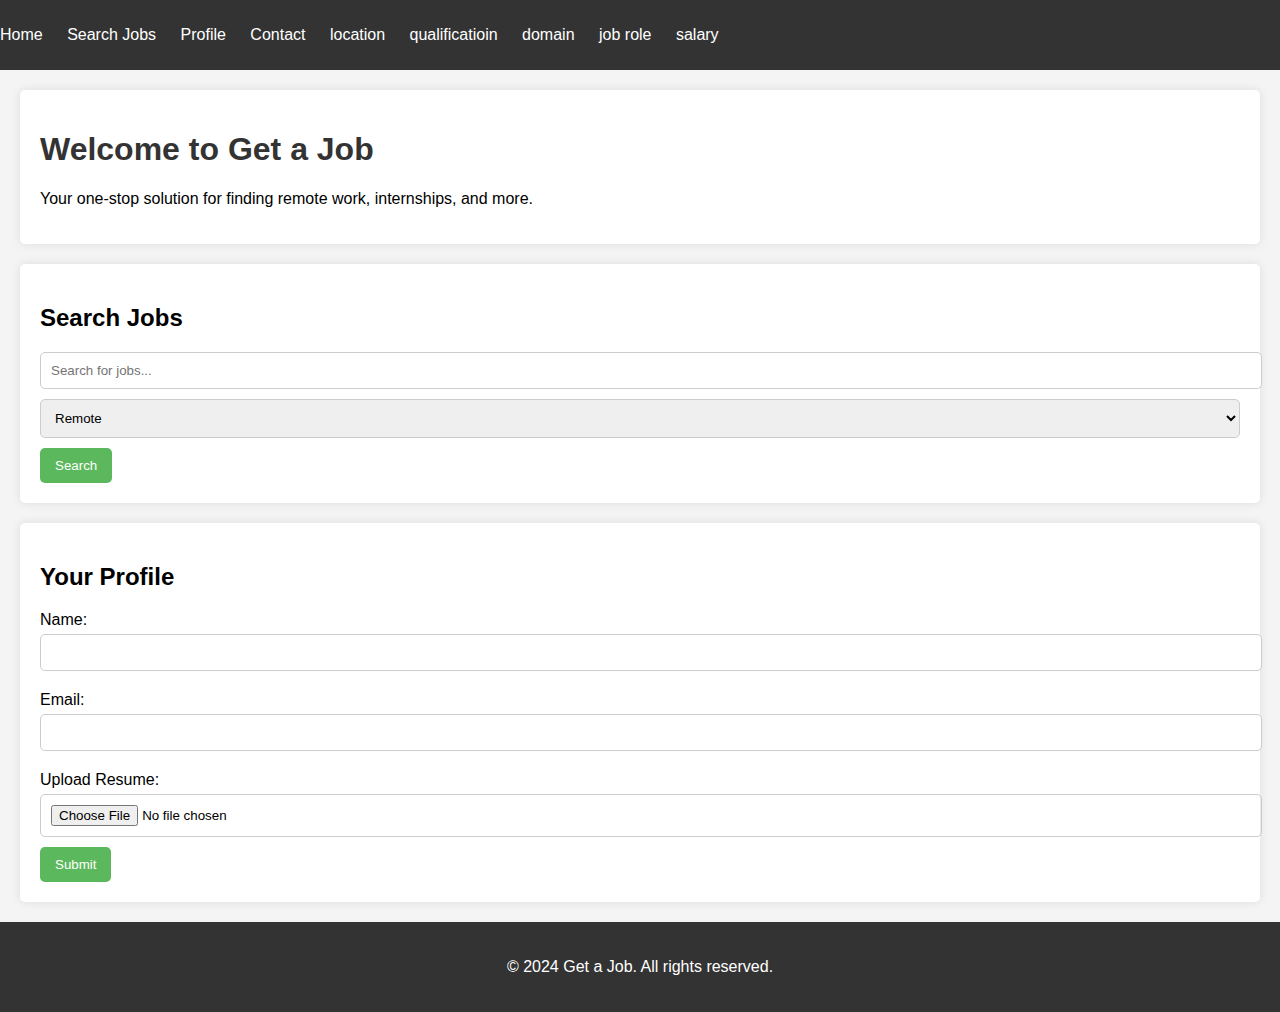
<file: vamshi/index.html>
<!DOCTYPE html>
<html lang="en">
<head>
    <meta charset="UTF-8">
    <meta name="viewport" content="width=device-width, initial-scale=1.0">
    <title>Get a Job</title>
    <link rel="stylesheet" href="index.css">
</head>
<body>
    <!-- Navigation Menu -->
    <nav>
        <ul>
            <li><a href="index.html">Home</a></li>
            <li><a href="search.html">Search Jobs</a></li>
            <li><a href="profile.html">Profile</a></li>
            <li><a href="contact.html">Contact</a></li>
            <li><a href="location.html">location</a></li>
            <li><a href="qualification.html">qualificatioin</a></li>
            <li><a href="domain.html">domain</a></li>
            <li><a href="job_role.html">job role</a></li>
            <li><a href="salary.html">salary</a></li>
            
        </ul>
    </nav>

    <!-- Home Page -->
    <section id="home">
        <h1>Welcome to Get a Job</h1>
        <p>Your one-stop solution for finding remote work, internships, and more.</p>
    </section>

    <!-- Search Page -->
    <section id="search">
        <h2>Search Jobs</h2>
        <form action="search_results.html" method="get">
            <input type="text" name="query" placeholder="Search for jobs...">
            <select name="job_type">
                <option value="remote">Remote</option>
                <option value="internship">Internship</option>
                <option value="full-time">Full-Time</option>
                <option value="part-time">Part-Time</option>
            </select>
            <button type="submit">Search</button>
        </form>
    </section>

    <!-- Profile Page -->
    <section id="profile">
        <h2>Your Profile</h2>
        <form action="upload_resume.html" method="post" enctype="multipart/form-data">
            <label for="name">Name:</label>
            <input type="text" id="name" name="name" required>
            <label for="email">Email:</label>
            <input type="email" id="email" name="email" required>
            <label for="resume">Upload Resume:</label>
            <input type="file" id="resume" name="resume" required>
            <button type="submit">Submit</button>
        </form>
    </section>

    <!-- Footer -->
    <footer>
        <p>&copy; 2024 Get a Job. All rights reserved.</p>
    </footer>
</body>
</html>
</file>
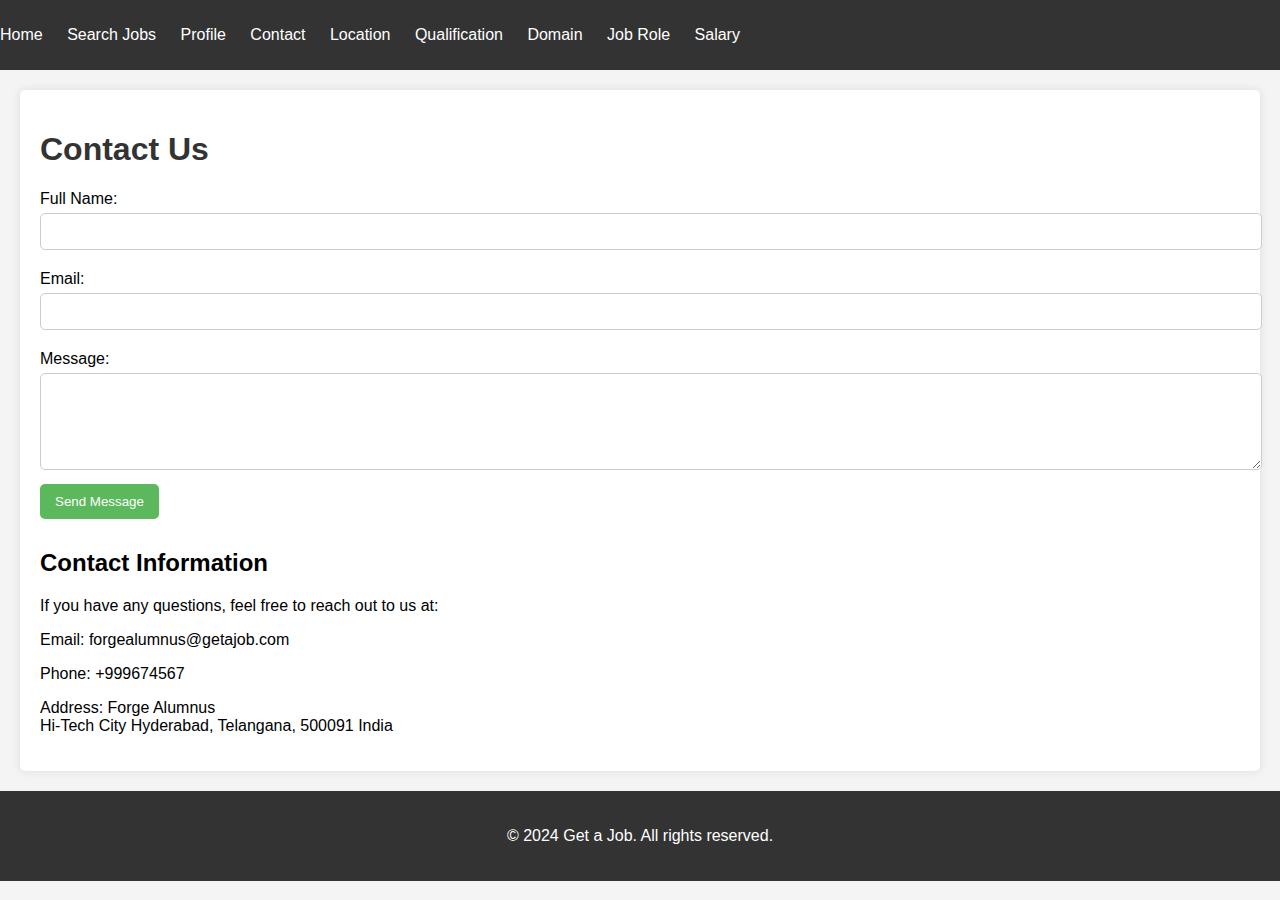
<file: vamshi/contact.html>
<!DOCTYPE html>
<html lang="en">
<head>
    <meta charset="UTF-8">
    <meta name="viewport" content="width=device-width, initial-scale=1.0">
    <title>Contact Us</title>
    <link rel="stylesheet" href="contact.css">
</head>
<body>
    <!-- Navigation Menu -->
    <nav>
        <ul>
            <li><a href="index.html">Home</a></li>
            <li><a href="search.html">Search Jobs</a></li>
            <li><a href="profile.html">Profile</a></li>
            <li><a href="contact.html">Contact</a></li>
            <li><a href="location.html">Location</a></li>
            <li><a href="qualification.html">Qualification</a></li>
            <li><a href="domain.html">Domain</a></li>
            <li><a href="job_role.html">Job Role</a></li>
            <li><a href="salary.html">Salary</a></li>
        </ul>
    </nav>

    <!-- Contact Page -->
    <section id="contact">
        <h1>Contact Us</h1>
        <form action="send_message.html" method="post">
            <label for="name">Full Name:</label>
            <input type="text" id="name" name="name" required>

            <label for="email">Email:</label>
            <input type="email" id="email" name="email" required>

            <label for="message">Message:</label>
            <textarea id="message" name="message" rows="5" required></textarea>

            <button type="submit">Send Message</button>
        </form>
        
        <h2>Contact Information</h2>
        <p>If you have any questions, feel free to reach out to us at:</p>
        <p>Email: forgealumnus@getajob.com</p>
        <p>Phone: +999674567</p>
        <p>Address: Forge Alumnus<br>
            Hi-Tech City
            Hyderabad, Telangana, 500091
            India</p>
    </section>

    <!-- Footer -->
    <footer>
        <p>&copy; 2024 Get a Job. All rights reserved.</p>
    </footer>
</body>
</html>
</file>
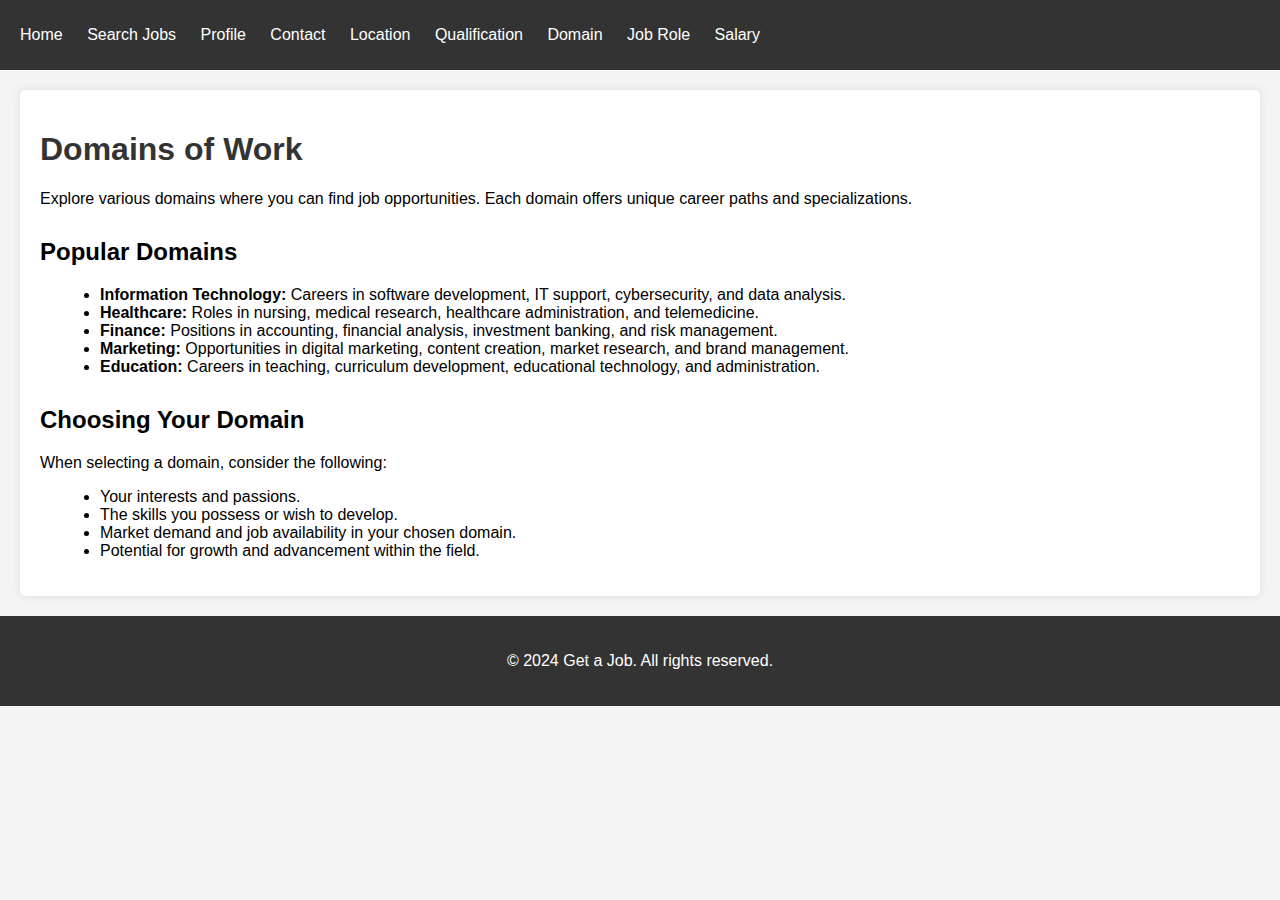
<file: vamshi/domain.html>
<!DOCTYPE html>
<html lang="en">
<head>
    <meta charset="UTF-8">
    <meta name="viewport" content="width=device-width, initial-scale=1.0">
    <title>Domains of Work</title>
    <link rel="stylesheet" href="domain.css">
</head>
<body>
    <!-- Navigation Menu -->
    <nav>
        <ul>
            <li><a href="index.html">Home</a></li>
            <li><a href="search.html">Search Jobs</a></li>
            <li><a href="profile.html">Profile</a></li>
            <li><a href="contact.html">Contact</a></li>
            <li><a href="location.html">Location</a></li>
            <li><a href="qualification.html">Qualification</a></li>
            <li><a href="domain.html">Domain</a></li>
            <li><a href="job_role.html">Job Role</a></li>
            <li><a href="salary.html">Salary</a></li>
        </ul>
    </nav>

    <!-- Domains Page -->
    <section id="domain">
        <h1>Domains of Work</h1>
        <p>Explore various domains where you can find job opportunities. Each domain offers unique career paths and specializations.</p>

        <h2>Popular Domains</h2>
        <ul>
            <li><strong>Information Technology:</strong> Careers in software development, IT support, cybersecurity, and data analysis.</li>
            <li><strong>Healthcare:</strong> Roles in nursing, medical research, healthcare administration, and telemedicine.</li>
            <li><strong>Finance:</strong> Positions in accounting, financial analysis, investment banking, and risk management.</li>
            <li><strong>Marketing:</strong> Opportunities in digital marketing, content creation, market research, and brand management.</li>
            <li><strong>Education:</strong> Careers in teaching, curriculum development, educational technology, and administration.</li>
        </ul>

        <h2>Choosing Your Domain</h2>
        <p>When selecting a domain, consider the following:</p>
        <ul>
            <li>Your interests and passions.</li>
            <li>The skills you possess or wish to develop.</li>
            <li>Market demand and job availability in your chosen domain.</li>
            <li>Potential for growth and advancement within the field.</li>
        </ul>
    </section>

    <!-- Footer -->
    <footer>
        <p>&copy; 2024 Get a Job. All rights reserved.</p>
    </footer>
</body>
</html>
</file>
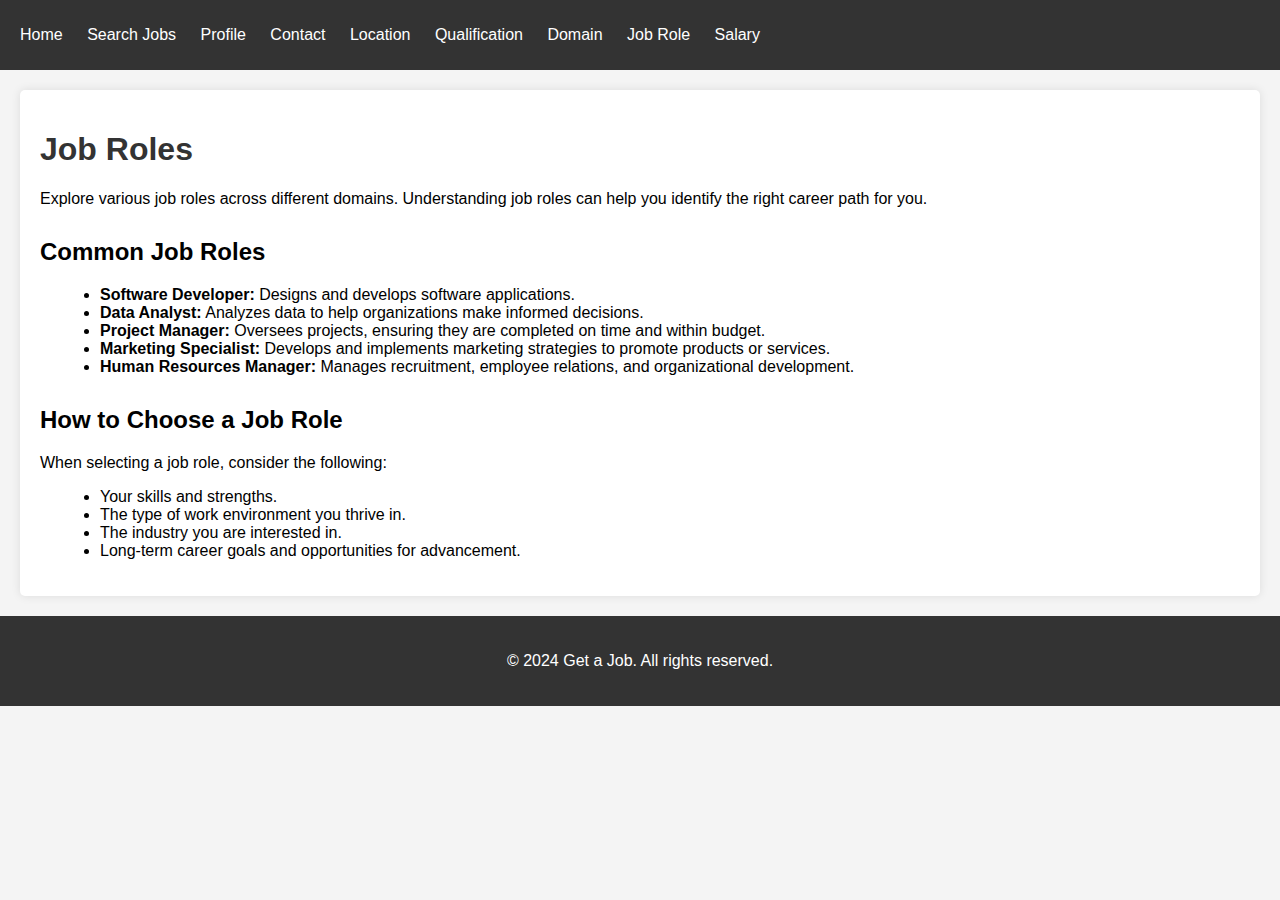
<file: vamshi/job_role.html>
<!DOCTYPE html>
<html lang="en">
<head>
    <meta charset="UTF-8">
    <meta name="viewport" content="width=device-width, initial-scale=1.0">
    <title>Job Roles</title>
    <link rel="stylesheet" href="job_role.css">
</head>
<body>
    <!-- Navigation Menu -->
    <nav>
        <ul>
            <li><a href="index.html">Home</a></li>
            <li><a href="search.html">Search Jobs</a></li>
            <li><a href="profile.html">Profile</a></li>
            <li><a href="contact.html">Contact</a></li>
            <li><a href="location.html">Location</a></li>
            <li><a href="qualification.html">Qualification</a></li>
            <li><a href="domain.html">Domain</a></li>
            <li><a href="job_role.html">Job Role</a></li>
            <li><a href="salary.html">Salary</a></li>
        </ul>
    </nav>

    <!-- Job Roles Page -->
    <section id="job-role">
        <h1>Job Roles</h1>
        <p>Explore various job roles across different domains. Understanding job roles can help you identify the right career path for you.</p>

        <h2>Common Job Roles</h2>
        <ul>
            <li><strong>Software Developer:</strong> Designs and develops software applications.</li>
            <li><strong>Data Analyst:</strong> Analyzes data to help organizations make informed decisions.</li>
            <li><strong>Project Manager:</strong> Oversees projects, ensuring they are completed on time and within budget.</li>
            <li><strong>Marketing Specialist:</strong> Develops and implements marketing strategies to promote products or services.</li>
            <li><strong>Human Resources Manager:</strong> Manages recruitment, employee relations, and organizational development.</li>
        </ul>

        <h2>How to Choose a Job Role</h2>
        <p>When selecting a job role, consider the following:</p>
        <ul>
            <li>Your skills and strengths.</li>
            <li>The type of work environment you thrive in.</li>
            <li>The industry you are interested in.</li>
            <li>Long-term career goals and opportunities for advancement.</li>
        </ul>
    </section>

    <!-- Footer -->
    <footer>
        <p>&copy; 2024 Get a Job. All rights reserved.</p>
    </footer>
</body>
</html>
</file>
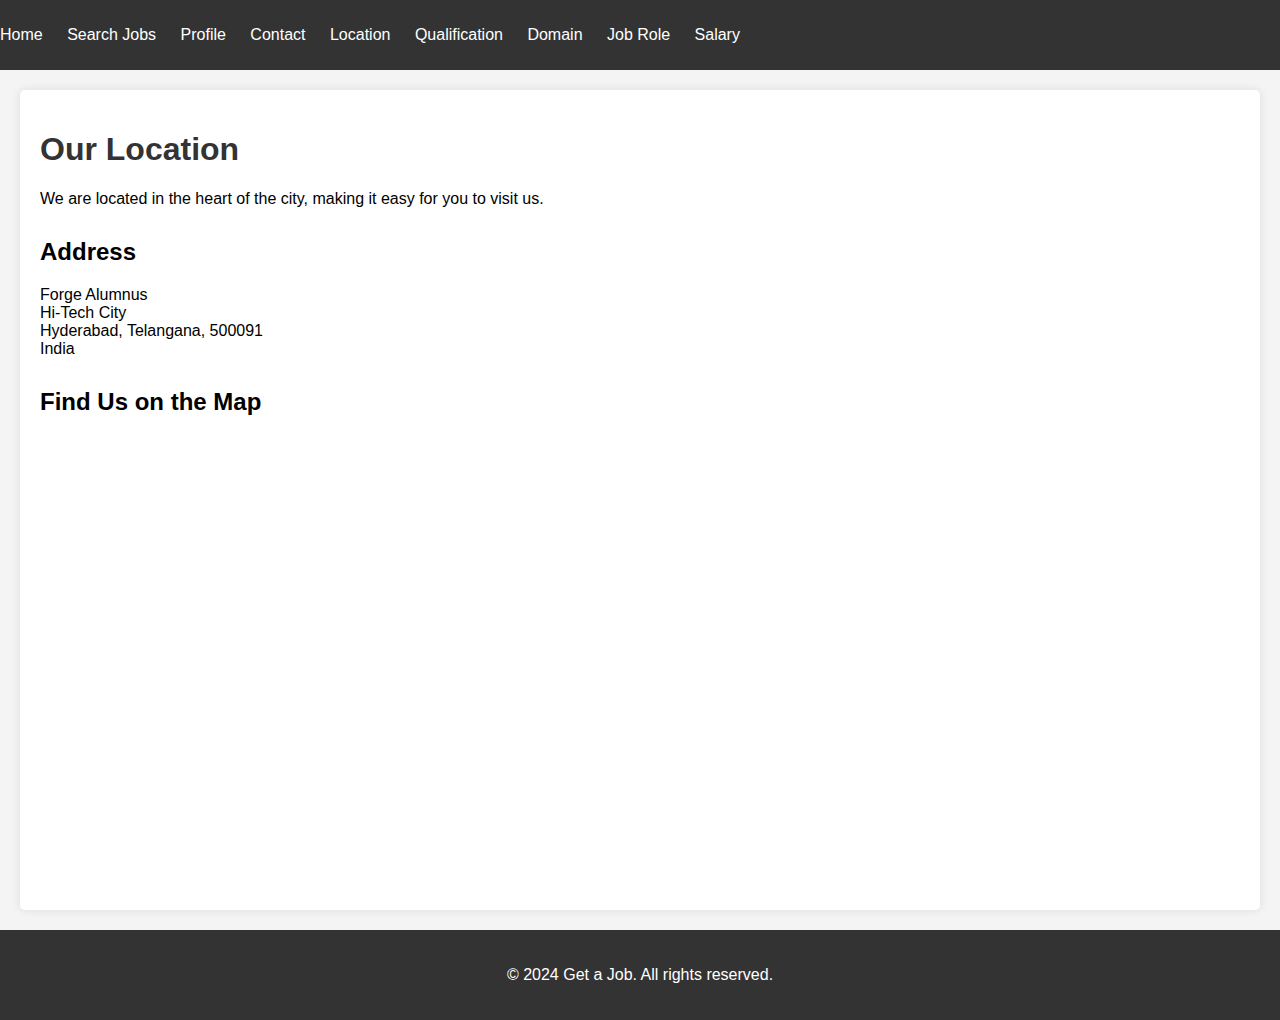
<file: vamshi/location.html>
<!DOCTYPE html>
<html lang="en">
<head>
    <meta charset="UTF-8">
    <meta name="viewport" content="width=device-width, initial-scale=1.0">
    <title>Our Location</title>
    <link rel="stylesheet" href="location.css">
</head>
<body>
    <!-- Navigation Menu -->
    <nav>
        <ul>
            <li><a href="index.html">Home</a></li>
            <li><a href="search.html">Search Jobs</a></li>
            <li><a href="profile.html">Profile</a></li>
            <li><a href="contact.html">Contact</a></li>
            <li><a href="location.html">Location</a></li>
            <li><a href="qualification.html">Qualification</a></li>
            <li><a href="domain.html">Domain</a></li>
            <li><a href="job_role.html">Job Role</a></li>
            <li><a href="salary.html">Salary</a></li>
        </ul>
    </nav>

    <!-- Location Page -->
    <section id="location">
        <h1>Our Location</h1>
        <p>We are located in the heart of the city, making it easy for you to visit us.</p>

        <h2>Address</h2>
        <p>
          Forge Alumnus<br>
            Hi-Tech City<br>
            Hyderabad, Telangana, 500091<br>
            India
        </p>

        <h2>Find Us on the Map</h2>
        <div class="map-container">
            <iframe src="https://www.google.com/maps/embed?pb=!1m18!1m12!1m3!1d3151.835434509939!2d144.95592831568873!3d-37.8172099797519!2m3!1f0!2f0!3f0!3m2!1i1024!2i768!4f13.1!3m3!1m2!1s0x6ad642af0f4b0c55%3A0x5045675218ceed30!2sMelbourne%20Central!5e0!3m2!1sen!2sau!4v1617188888888!5m2!1sen!2sau" 
                width="600" height="450" style="border:0;" allowfullscreen="" loading="lazy"></iframe>
        </div>
    </section>

    <!-- Footer -->
    <footer>
        <p>&copy; 2024 Get a Job. All rights reserved.</p>
    </footer>
</body>
</html>
</file>
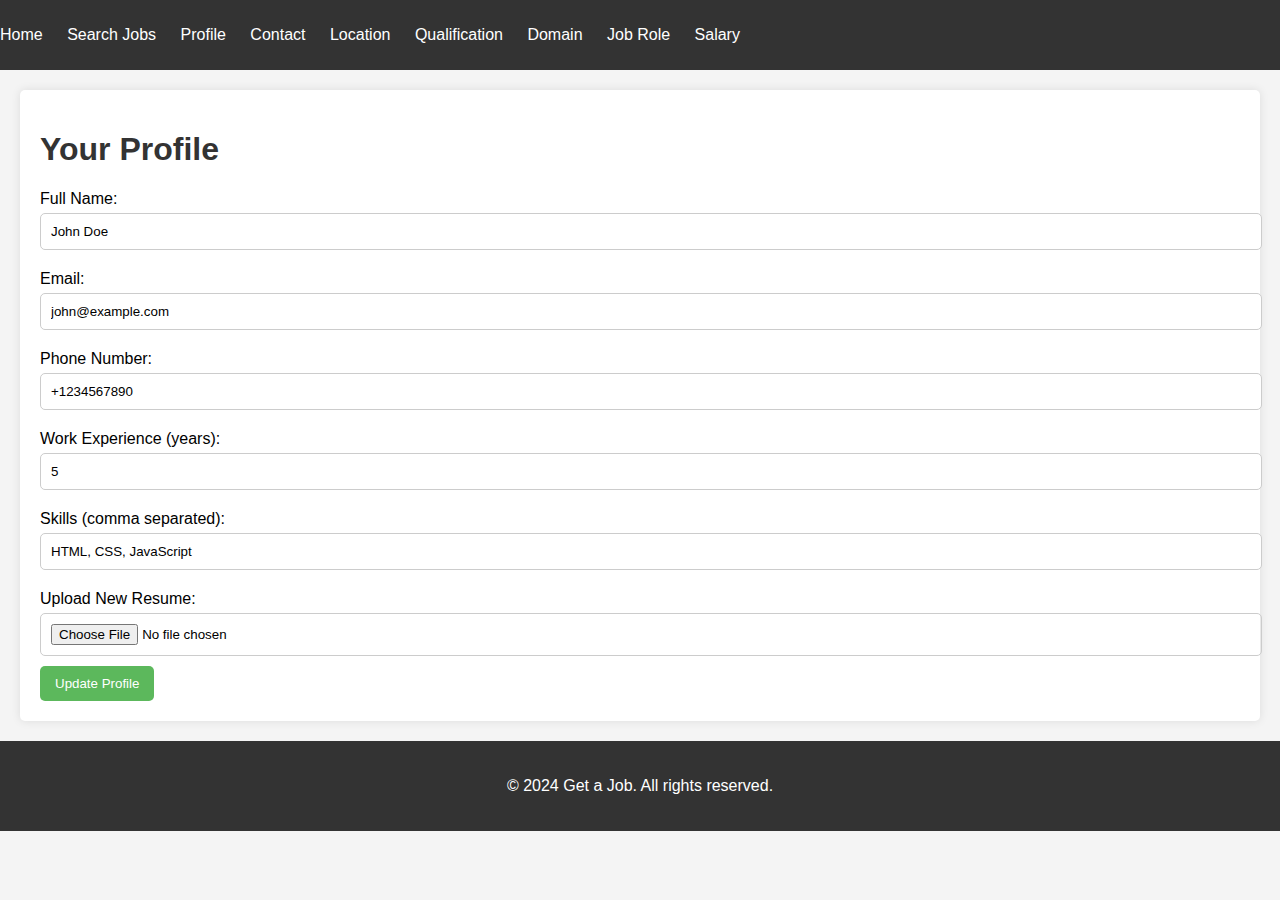
<file: vamshi/profile.html>
<!DOCTYPE html>
<html lang="en">
<head>
    <meta charset="UTF-8">
    <meta name="viewport" content="width=device-width, initial-scale=1.0">
    <title>Your Profile</title>
    <link rel="stylesheet" href="profile.css">
</head>
<body>
    <!-- Navigation Menu -->
    <nav>
        <ul>
            <li><a href="index.html">Home</a></li>
            <li><a href="search.html">Search Jobs</a></li>
            <li><a href="profile.html">Profile</a></li>
            <li><a href="contact.html">Contact</a></li>
            <li><a href="location.html">Location</a></li>
            <li><a href="qualification.html">Qualification</a></li>
            <li><a href="domain.html">Domain</a></li>
            <li><a href="job_role.html">Job Role</a></li>
            <li><a href="salary.html">Salary</a></li>
        </ul>
    </nav>

    <!-- Profile Page -->
    <section id="profile">
        <h1>Your Profile</h1>
        <form action="update_profile.html" method="post" enctype="multipart/form-data">
            <label for="name">Full Name:</label>
            <input type="text" id="name" name="name" value="John Doe" required>

            <label for="email">Email:</label>
            <input type="email" id="email" name="email" value="john@example.com" required>

            <label for="phone">Phone Number:</label>
            <input type="tel" id="phone" name="phone" value="+1234567890" required>

            <label for="experience">Work Experience (years):</label>
            <input type="number" id="experience" name="experience" value="5" min="0" required>

            <label for="skills">Skills (comma separated):</label>
            <input type="text" id="skills" name="skills" value="HTML, CSS, JavaScript" required>

            <label for="resume">Upload New Resume:</label>
            <input type="file" id="resume" name="resume" accept=".pdf,.doc,.docx">

            <button type="submit">Update Profile</button>
        </form>
    </section>

    <!-- Footer -->
    <footer>
        <p>&copy; 2024 Get a Job. All rights reserved.</p>
    </footer>
</body>
</html>
</file>
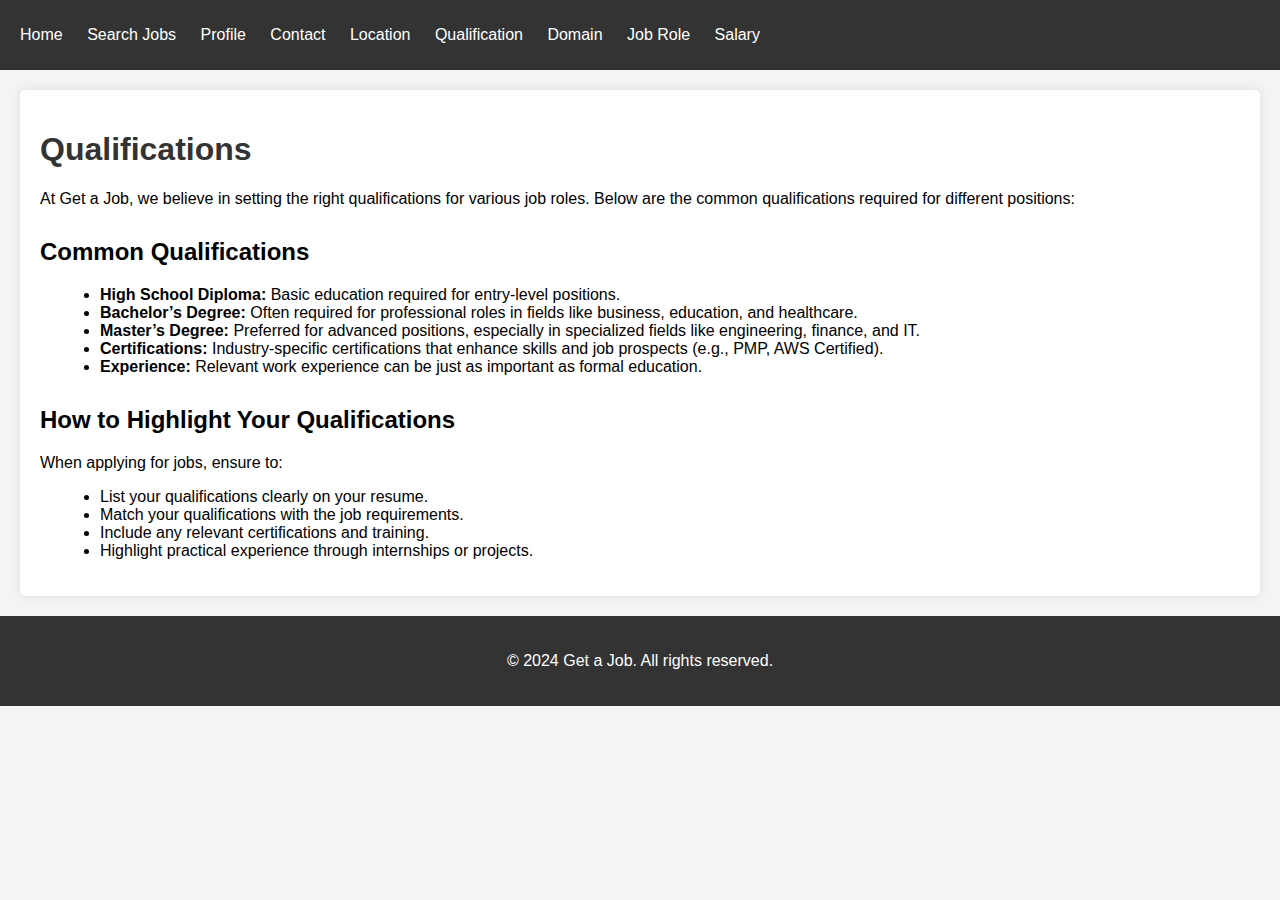
<file: vamshi/qualification.html>
<!DOCTYPE html>
<html lang="en">
<head>
    <meta charset="UTF-8">
    <meta name="viewport" content="width=device-width, initial-scale=1.0">
    <title>Qualifications</title>
    <link rel="stylesheet" href="qualification.css">
</head>
<body>
    <!-- Navigation Menu -->
    <nav>
        <ul>
            <li><a href="index.html">Home</a></li>
            <li><a href="search.html">Search Jobs</a></li>
            <li><a href="profile.html">Profile</a></li>
            <li><a href="contact.html">Contact</a></li>
            <li><a href="location.html">Location</a></li>
            <li><a href="qualification.html">Qualification</a></li>
            <li><a href="domain.html">Domain</a></li>
            <li><a href="job_role.html">Job Role</a></li>
            <li><a href="salary.html">Salary</a></li>
        </ul>
    </nav>

    <!-- Qualifications Page -->
    <section id="qualification">
        <h1>Qualifications</h1>
        <p>At Get a Job, we believe in setting the right qualifications for various job roles. Below are the common qualifications required for different positions:</p>

        <h2>Common Qualifications</h2>
        <ul>
            <li><strong>High School Diploma:</strong> Basic education required for entry-level positions.</li>
            <li><strong>Bachelor’s Degree:</strong> Often required for professional roles in fields like business, education, and healthcare.</li>
            <li><strong>Master’s Degree:</strong> Preferred for advanced positions, especially in specialized fields like engineering, finance, and IT.</li>
            <li><strong>Certifications:</strong> Industry-specific certifications that enhance skills and job prospects (e.g., PMP, AWS Certified).</li>
            <li><strong>Experience:</strong> Relevant work experience can be just as important as formal education.</li>
        </ul>

        <h2>How to Highlight Your Qualifications</h2>
        <p>When applying for jobs, ensure to:</p>
        <ul>
            <li>List your qualifications clearly on your resume.</li>
            <li>Match your qualifications with the job requirements.</li>
            <li>Include any relevant certifications and training.</li>
            <li>Highlight practical experience through internships or projects.</li>
        </ul>
    </section>

    <!-- Footer -->
    <footer>
        <p>&copy; 2024 Get a Job. All rights reserved.</p>
    </footer>
</body>
</html>
</file>
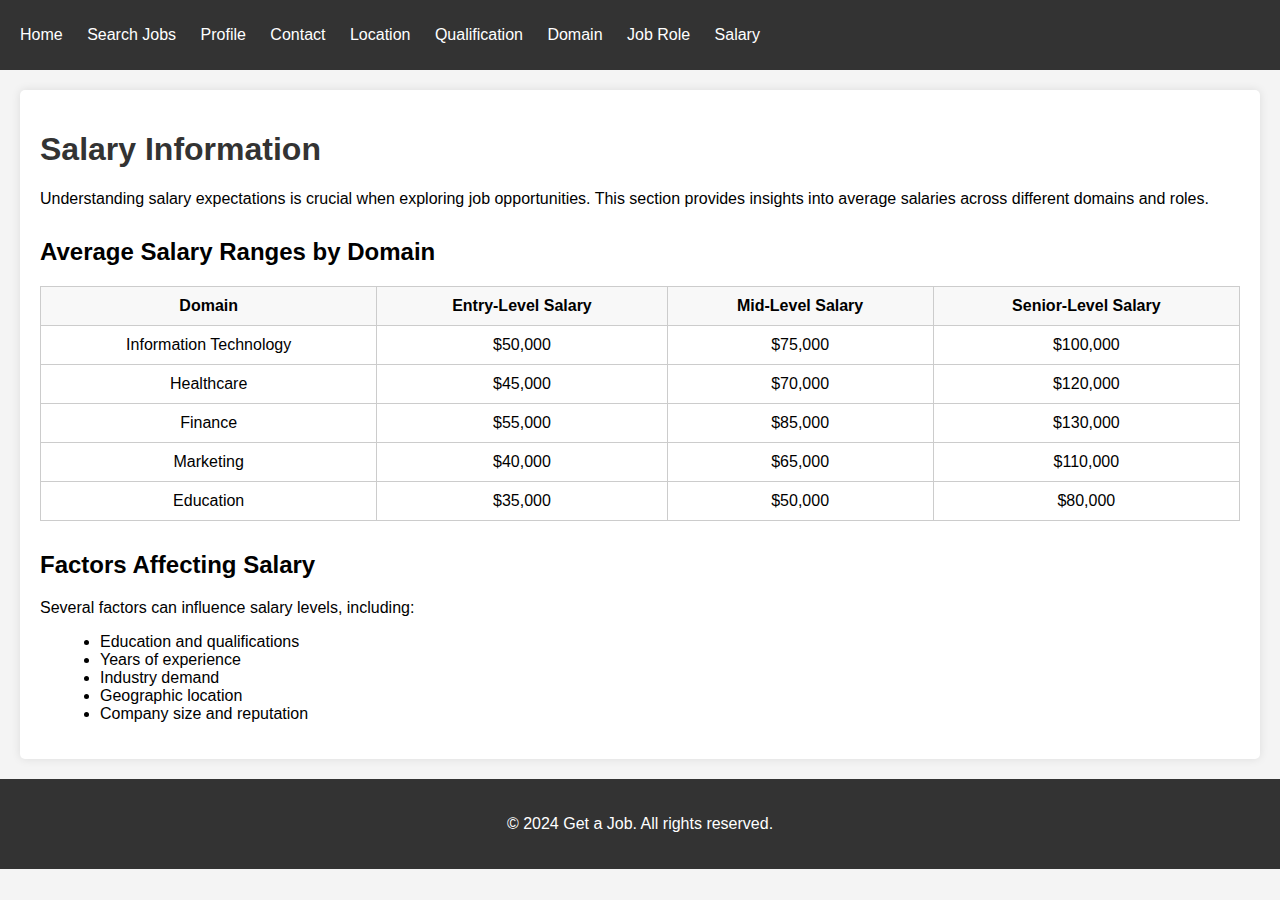
<file: vamshi/salary.html>
<!DOCTYPE html>
<html lang="en">
<head>
    <meta charset="UTF-8">
    <meta name="viewport" content="width=device-width, initial-scale=1.0">
    <title>Salary Information</title>
    <link rel="stylesheet" href="salary.css">
</head>
<body>
    <!-- Navigation Menu -->
    <nav>
        <ul>
            <li><a href="index.html">Home</a></li>
            <li><a href="search.html">Search Jobs</a></li>
            <li><a href="profile.html">Profile</a></li>
            <li><a href="contact.html">Contact</a></li>
            <li><a href="location.html">Location</a></li>
            <li><a href="qualification.html">Qualification</a></li>
            <li><a href="domain.html">Domain</a></li>
            <li><a href="job_role.html">Job Role</a></li>
            <li><a href="salary.html">Salary</a></li>
        </ul>
    </nav>

    <!-- Salary Page -->
    <section id="salary">
        <h1>Salary Information</h1>
        <p>Understanding salary expectations is crucial when exploring job opportunities. This section provides insights into average salaries across different domains and roles.</p>

        <h2>Average Salary Ranges by Domain</h2>
        <table>
            <thead>
                <tr>
                    <th>Domain</th>
                    <th>Entry-Level Salary</th>
                    <th>Mid-Level Salary</th>
                    <th>Senior-Level Salary</th>
                </tr>
            </thead>
            <tbody>
                <tr>
                    <td>Information Technology</td>
                    <td>$50,000</td>
                    <td>$75,000</td>
                    <td>$100,000</td>
                </tr>
                <tr>
                    <td>Healthcare</td>
                    <td>$45,000</td>
                    <td>$70,000</td>
                    <td>$120,000</td>
                </tr>
                <tr>
                    <td>Finance</td>
                    <td>$55,000</td>
                    <td>$85,000</td>
                    <td>$130,000</td>
                </tr>
                <tr>
                    <td>Marketing</td>
                    <td>$40,000</td>
                    <td>$65,000</td>
                    <td>$110,000</td>
                </tr>
                <tr>
                    <td>Education</td>
                    <td>$35,000</td>
                    <td>$50,000</td>
                    <td>$80,000</td>
                </tr>
            </tbody>
        </table>

        <h2>Factors Affecting Salary</h2>
        <p>Several factors can influence salary levels, including:</p>
        <ul>
            <li>Education and qualifications</li>
            <li>Years of experience</li>
            <li>Industry demand</li>
            <li>Geographic location</li>
            <li>Company size and reputation</li>
        </ul>
    </section>

    <!-- Footer -->
    <footer>
        <p>&copy; 2024 Get a Job. All rights reserved.</p>
    </footer>
</body>
</html>
</file>
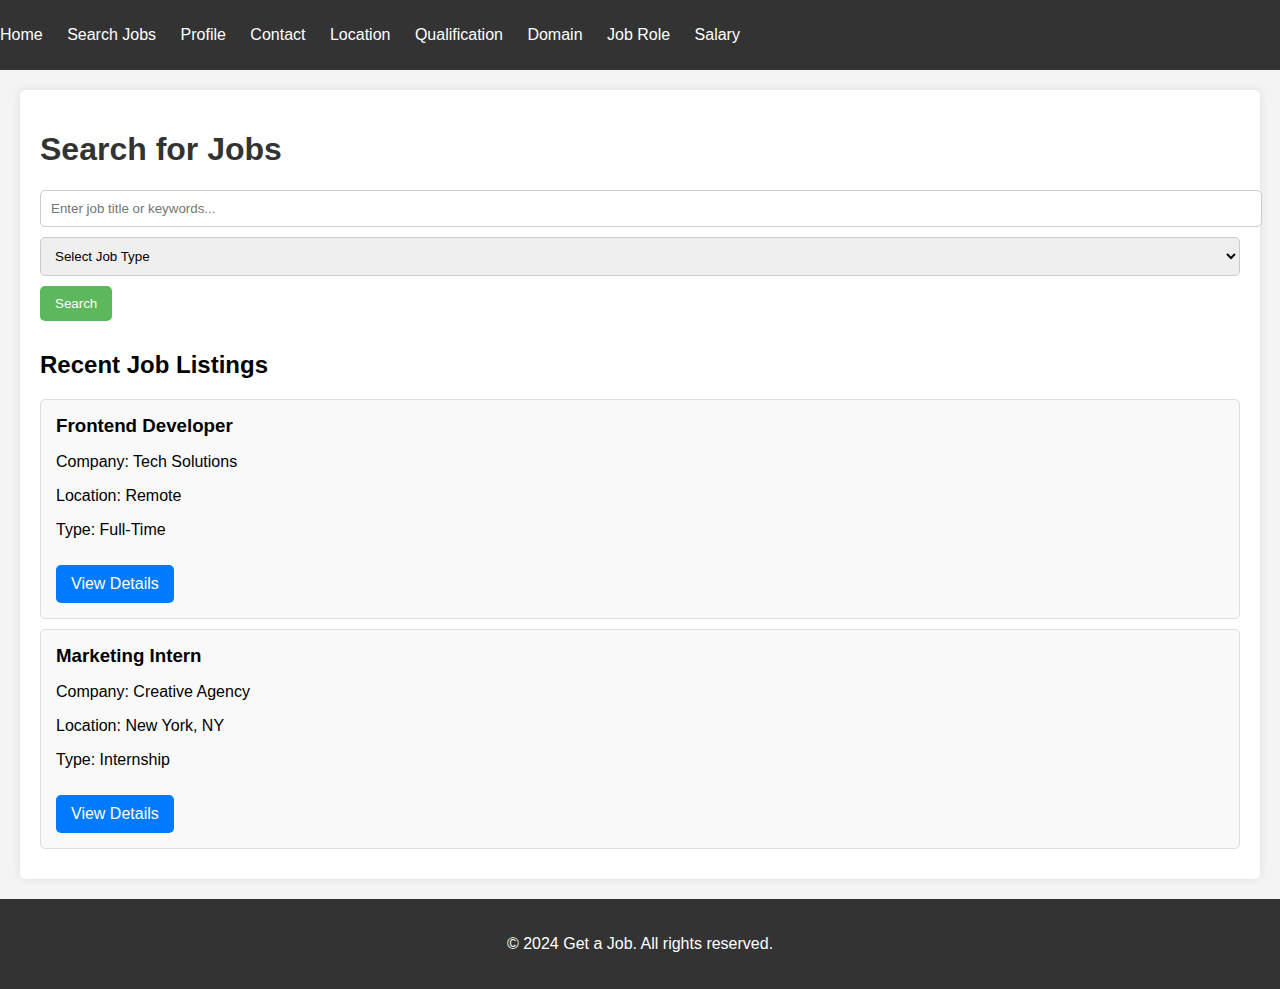
<file: vamshi/search.html>
<!DOCTYPE html>
<html lang="en">
<head>
    <meta charset="UTF-8">
    <meta name="viewport" content="width=device-width, initial-scale=1.0">
    <title>Search Jobs</title>
    <link rel="stylesheet" href="search.css">
</head>
<body>
    <!-- Navigation Menu -->
    <nav>
        <ul>
            <li><a href="index.html">Home</a></li>
            <li><a href="search.html">Search Jobs</a></li>
            <li><a href="profile.html">Profile</a></li>
            <li><a href="contact.html">Contact</a></li>
            <li><a href="location.html">Location</a></li>
            <li><a href="qualification.html">Qualification</a></li>
            <li><a href="domain.html">Domain</a></li>
            <li><a href="job_role.html">Job Role</a></li>
            <li><a href="salary.html">Salary</a></li>
        </ul>
    </nav>

    <!-- Search Page -->
    <section id="search">
        <h1>Search for Jobs</h1>
        <form action="search_results.html" method="get">
            <input type="text" name="query" placeholder="Enter job title or keywords..." required>
            <select name="job_type">
                <option value="" disabled selected>Select Job Type</option>
                <option value="remote">Remote</option>
                <option value="internship">Internship</option>
                <option value="full-time">Full-Time</option>
                <option value="part-time">Part-Time</option>
            </select>
            <button type="submit">Search</button>
        </form>

        <h2>Recent Job Listings</h2>
        <div class="job-listings">
            <div class="job-item">
                <h3>Frontend Developer</h3>
                <p>Company: Tech Solutions</p>
                <p>Location: Remote</p>
                <p>Type: Full-Time</p>
                <a href="job_details.html" class="apply-button">View Details</a>
            </div>
            <div class="job-item">
                <h3>Marketing Intern</h3>
                <p>Company: Creative Agency</p>
                <p>Location: New York, NY</p>
                <p>Type: Internship</p>
                <a href="job_details.html" class="apply-button">View Details</a>
            </div>
            <!-- Add more job items as needed -->
        </div>
    </section>

    <!-- Footer -->
    <footer>
        <p>&copy; 2024 Get a Job. All rights reserved.</p>
    </footer>
</body>
</html>
</file>
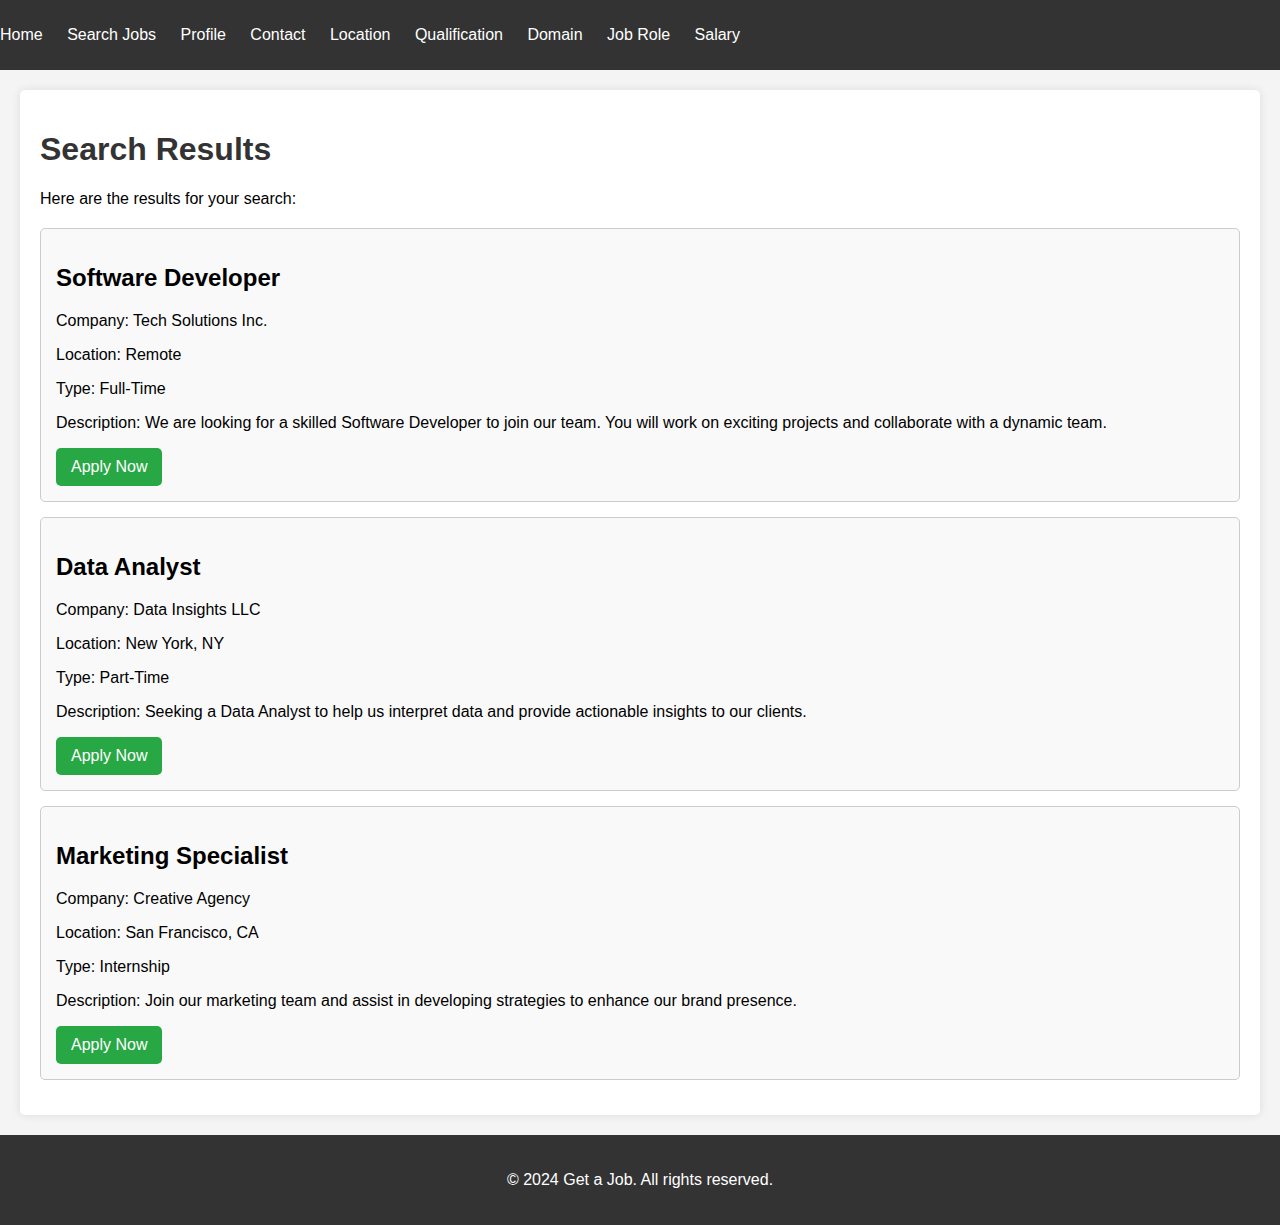
<file: vamshi/search_results.html>
<!DOCTYPE html>
<html lang="en">
<head>
    <meta charset="UTF-8">
    <meta name="viewport" content="width=device-width, initial-scale=1.0">
    <title>Search Results</title>
    <link rel="stylesheet" href="search_results.css">
</head>
<body>
    <!-- Navigation Menu -->
    <nav>
        <ul>
            <li><a href="index.html">Home</a></li>
            <li><a href="search.html">Search Jobs</a></li>
            <li><a href="profile.html">Profile</a></li>
            <li><a href="contact.html">Contact</a></li>
            <li><a href="location.html">Location</a></li>
            <li><a href="qualification.html">Qualification</a></li>
            <li><a href="domain.html">Domain</a></li>
            <li><a href="job_role.html">Job Role</a></li>
            <li><a href="salary.html">Salary</a></li>
        </ul>
    </nav>

    <!-- Search Results Page -->
    <section id="search-results">
        <h1>Search Results</h1>
        <p>Here are the results for your search:</p>

        <div class="job-list">
            <div class="job-item">
                <h2>Software Developer</h2>
                <p>Company: Tech Solutions Inc.</p>
                <p>Location: Remote</p>
                <p>Type: Full-Time</p>
                <p>Description: We are looking for a skilled Software Developer to join our team. You will work on exciting projects and collaborate with a dynamic team.</p>
                <a href="apply.html" class="apply-button">Apply Now</a>
            </div>

            <div class="job-item">
                <h2>Data Analyst</h2>
                <p>Company: Data Insights LLC</p>
                <p>Location: New York, NY</p>
                <p>Type: Part-Time</p>
                <p>Description: Seeking a Data Analyst to help us interpret data and provide actionable insights to our clients.</p>
                <a href="apply.html" class="apply-button">Apply Now</a>
            </div>

            <div class="job-item">
                <h2>Marketing Specialist</h2>
                <p>Company: Creative Agency</p>
                <p>Location: San Francisco, CA</p>
                <p>Type: Internship</p>
                <p>Description: Join our marketing team and assist in developing strategies to enhance our brand presence.</p>
                <a href="apply.html" class="apply-button">Apply Now</a>
            </div>
        </div>
    </section>

    <!-- Footer -->
    <footer>
        <p>&copy; 2024 Get a Job. All rights reserved.</p>
    </footer>
</body>
</html>
</file>
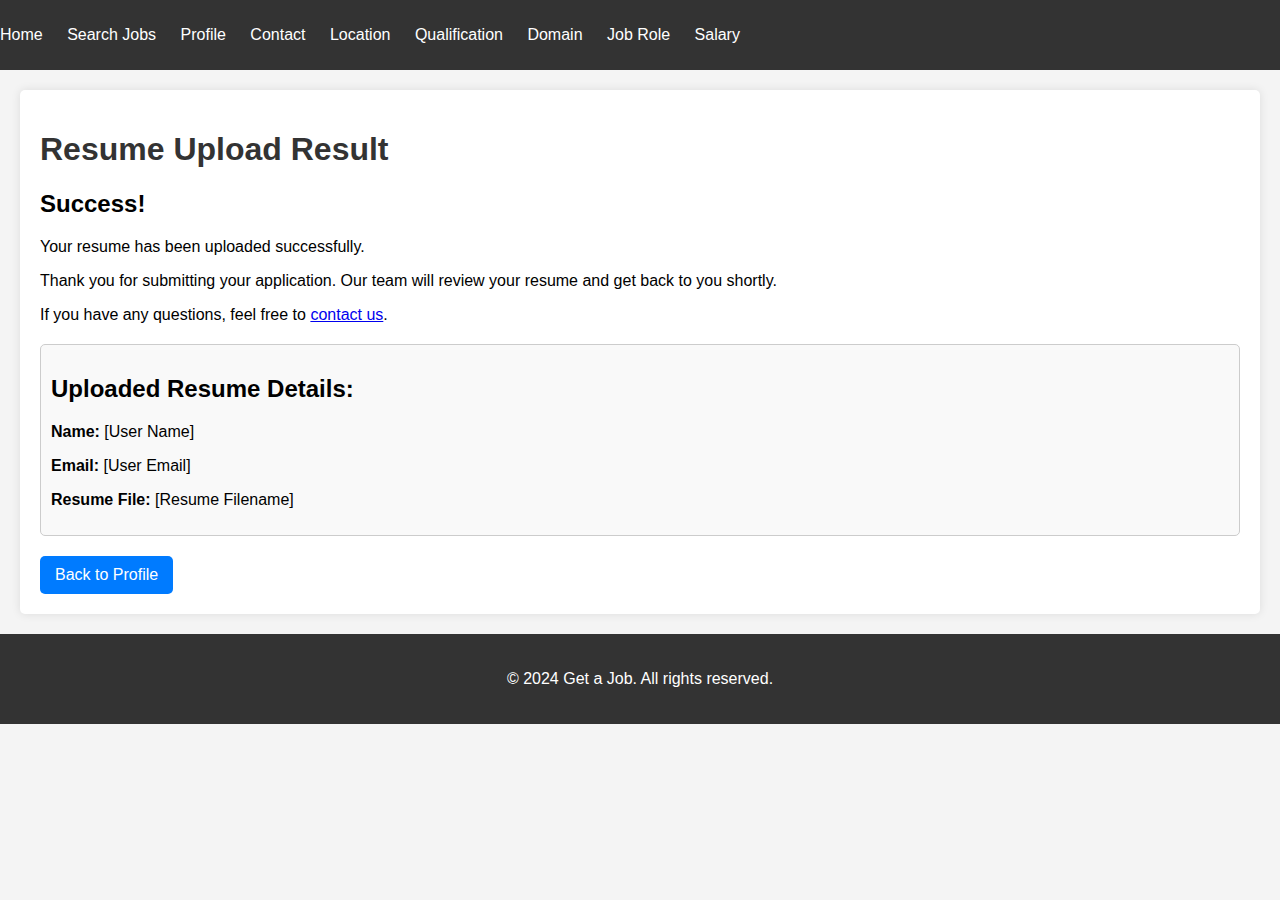
<file: vamshi/upload_resume.html>
<!DOCTYPE html>
<html lang="en">
<head>
    <meta charset="UTF-8">
    <meta name="viewport" content="width=device-width, initial-scale=1.0">
    <title>Upload Result</title>
    <link rel="stylesheet" href="upload_resume.css">
</head>
<body>
    <!-- Navigation Menu -->
    <nav>
        <ul>
            <li><a href="index.html">Home</a></li>
            <li><a href="search.html">Search Jobs</a></li>
            <li><a href="profile.html">Profile</a></li>
            <li><a href="contact.html">Contact</a></li>
            <li><a href="location.html">Location</a></li>
            <li><a href="qualification.html">Qualification</a></li>
            <li><a href="domain.html">Domain</a></li>
            <li><a href="job_role.html">Job Role</a></li>
            <li><a href="salary.html">Salary</a></li>
        </ul>
    </nav>

    <!-- Upload Result Page -->
    <section id="upload-result">
        <h1>Resume Upload Result</h1>
        <div class="result-message">
            <h2>Success!</h2>
            <p>Your resume has been uploaded successfully.</p>
            <p>Thank you for submitting your application. Our team will review your resume and get back to you shortly.</p>
            <p>If you have any questions, feel free to <a href="contact.html">contact us</a>.</p>
        </div>

        <div class="resume-info">
            <h2>Uploaded Resume Details:</h2>
            <p><strong>Name:</strong> [User Name]</p>
            <p><strong>Email:</strong> [User Email]</p>
            <p><strong>Resume File:</strong> [Resume Filename]</p>
        </div>

        <a href="profile.html" class="back-button">Back to Profile</a>
    </section>

    <!-- Footer -->
    <footer>
        <p>&copy; 2024 Get a Job. All rights reserved.</p>
    </footer>
</body>
</html>
</file>
<file: vamshi/index.css>
body {
    font-family: Arial, sans-serif;
    margin: 0;
    padding: 0;
    background-color: #f4f4f4;
}

nav {
    background: #333;
    color: #fff;
    padding: 10px 0;
}

nav ul {
    list-style: none;
    padding: 0;
}

nav ul li {
    display: inline;
    margin-right: 20px;
}

nav ul li a {
    color: #fff;
    text-decoration: none;
}

section {
    padding: 20px;
    margin: 20px;
    background: #fff;
    border-radius: 5px;
    box-shadow: 0 0 10px rgba(0, 0, 0, 0.1);
}

h1 {
    color: #333;
}

label {
    display: block;
    margin: 10px 0 5px;
}

input[type="text"],
input[type="email"],
input[type="tel"],
input[type="number"],
input[type="file"],
select {
    width: 100%;
    padding: 10px;
    margin-bottom: 10px;
    border: 1px solid #ccc;
    border-radius: 5px;
}

button {
    background: #5cb85c;
    color: #fff;
    padding: 10px 15px;
    border: none;
    border-radius: 5px;
    cursor: pointer;
}

button:hover {
    background: #4cae4c;
}

footer {
    text-align: center;
    padding: 20px 0;
    background: #333;
    color: #fff;
    position: relative;
    bottom: 0;
    width: 100%;
}
</file>
<file: vamshi/contact.css>
body {
    font-family: Arial, sans-serif;
    margin: 0;
    padding: 0;
    background-color: #f4f4f4;
}

nav {
    background: #333;
    color: #fff;
    padding: 10px 0;
}

nav ul {
    list-style: none;
    padding: 0;
}

nav ul li {
    display: inline;
    margin-right: 20px;
}

nav ul li a {
    color: #fff;
    text-decoration: none;
}

section {
    padding: 20px;
    margin: 20px;
    background: #fff;
    border-radius: 5px;
    box-shadow: 0 0 10px rgba(0, 0, 0, 0.1);
}

h1 {
    color: #333;
}

h2 {
    margin-top: 30px;
}

label {
    display: block;
    margin: 10px 0 5px;
}

input[type="text"],
input[type="email"],
textarea {
    width: 100%;
    padding: 10px;
    margin-bottom: 10px;
    border: 1px solid #ccc;
    border-radius: 5px;
}

button {
    background: #5cb85c;
    color: #fff;
    padding: 10px 15px;
    border: none;
    border-radius: 5px;
    cursor: pointer;
}

button:hover {
    background: #4cae4c;
}

footer {
    text-align: center;
    padding: 20px 0;
    background: #333;
    color: #fff;
    position: relative;
    bottom: 0;
    width: 100%;
}
</file>
<file: vamshi/domain.css>
body {
    font-family: Arial, sans-serif;
    margin: 0;
    padding: 0;
    background-color: #f4f4f4;
}

nav {
    background: #333;
    color: #fff;
    padding: 10px 0;
}

nav ul {
    list-style: none;
    padding: 0;
}

nav ul li {
    display: inline;
    margin-right: 20px;
}

nav ul li a {
    color: #fff;
    text-decoration: none;
}

section {
    padding: 20px;
    margin: 20px;
    background: #fff;
    border-radius: 5px;
    box-shadow: 0 0 10px rgba(0, 0, 0, 0.1);
}

h1 {
    color: #333;
}

h2 {
    margin-top: 30px;
}

ul {
    margin-left: 20px;
}

footer {
    text-align: center;
    padding: 20px 0;
    background: #333;
    color: #fff;
    position: relative;
    bottom: 0;
    width: 100%;
}
</file>
<file: vamshi/job_role.css>
body {
    font-family: Arial, sans-serif;
    margin: 0;
    padding: 0;
    background-color: #f4f4f4;
}

nav {
    background: #333;
    color: #fff;
    padding: 10px 0;
}

nav ul {
    list-style: none;
    padding: 0;
}

nav ul li {
    display: inline;
    margin-right: 20px;
}

nav ul li a {
    color: #fff;
    text-decoration: none;
}

section {
    padding: 20px;
    margin: 20px;
    background: #fff;
    border-radius: 5px;
    box-shadow: 0 0 10px rgba(0, 0, 0, 0.1);
}

h1 {
    color: #333;
}

h2 {
    margin-top: 30px;
}

ul {
    margin-left: 20px;
}

footer {
    text-align: center;
    padding: 20px 0;
    background: #333;
    color: #fff;
    position: relative;
    bottom: 0;
    width: 100%;
}
</file>
<file: vamshi/location.css>
body {
    font-family: Arial, sans-serif;
    margin: 0;
    padding: 0;
    background-color: #f4f4f4;
}

nav {
    background: #333;
    color: #fff;
    padding: 10px 0;
}

nav ul {
    list-style: none;
    padding: 0;
}

nav ul li {
    display: inline;
    margin-right: 20px;
}

nav ul li a {
    color: #fff;
    text-decoration: none;
}

section {
    padding: 20px;
    margin: 20px;
    background: #fff;
    border-radius: 5px;
    box-shadow: 0 0 10px rgba(0, 0, 0, 0.1);
}

h1 {
    color: #333;
}

h2 {
    margin-top: 30px;
}

.map-container {
    margin-top: 20px;
    text-align: center;
}

iframe {
    border: 0;
    width: 100%;
    height: 450px;
    border-radius: 5px;
}

footer {
    text-align: center;
    padding: 20px 0;
    background: #333;
    color: #fff;
    position: relative;
    bottom: 0;
    width: 100%;
}
</file>
<file: vamshi/profile.css>
body {
    font-family: Arial, sans-serif;
    margin: 0;
    padding: 0;
    background-color: #f4f4f4;
}

nav {
    background: #333;
    color: #fff;
    padding: 10px 0;
}

nav ul {
    list-style: none;
    padding: 0;
}

nav ul li {
    display: inline;
    margin-right: 20px;
}

nav ul li a {
    color: #fff;
    text-decoration: none;
}

section {
    padding: 20px;
    margin: 20px;
    background: #fff;
    border-radius: 5px;
    box-shadow: 0 0 10px rgba(0, 0, 0, 0.1);
}

h1 {
    color: #333;
}

label {
    display: block;
    margin: 10px 0 5px;
}

input[type="text"],
input[type="email"],
input[type="tel"],
input[type="number"],
input[type="file"] {
    width: 100%;
    padding: 10px;
    margin-bottom: 10px;
    border: 1px solid #ccc;
    border-radius: 5px;
}

button {
    background: #5cb85c;
    color: #fff;
    padding: 10px 15px;
    border: none;
    border-radius: 5px;
    cursor: pointer;
}

button:hover {
    background: #4cae4c;
}

footer {
    text-align: center;
    padding: 20px 0;
    background: #333;
    color: #fff;
    position: relative;
    bottom: 0;
    width: 100%;
}
</file>
<file: vamshi/qualification.css>
body {
    font-family: Arial, sans-serif;
    margin: 0;
    padding: 0;
    background-color: #f4f4f4;
}

nav {
    background: #333;
    color: #fff;
    padding: 10px 0;
}

nav ul {
    list-style: none;
    padding: 0;
}

nav ul li {
    display: inline;
    margin-right: 20px;
}

nav ul li a {
    color: #fff;
    text-decoration: none;
}

section {
    padding: 20px;
    margin: 20px;
    background: #fff;
    border-radius: 5px;
    box-shadow: 0 0 10px rgba(0, 0, 0, 0.1);
}

h1 {
    color: #333;
}

h2 {
    margin-top: 30px;
}

ul {
    margin-left: 20px;
}

footer {
    text-align: center;
    padding: 20px 0;
    background: #333;
    color: #fff;
    position: relative;
    bottom: 0;
    width: 100%;
}
</file>
<file: vamshi/salary.css>
body {
    font-family: Arial, sans-serif;
    margin: 0;
    padding: 0;
    background-color: #f4f4f4;
}

nav {
    background: #333;
    color: #fff;
    padding: 10px 0;
}

nav ul {
    list-style: none;
    padding: 0;
}

nav ul li {
    display: inline;
    margin-right: 20px;
}

nav ul li a {
    color: #fff;
    text-decoration: none;
}

section {
    padding: 20px;
    margin: 20px;
    background: #fff;
    border-radius: 5px;
    box-shadow: 0 0 10px rgba(0, 0, 0, 0.1);
}

h1 {
    color: #333;
}

h2 {
    margin-top: 30px;
}

table {
    width: 100%;
    border-collapse: collapse;
    margin-top: 20px;
}

table, th, td {
    border: 1px solid #ccc;
}

th, td {
    padding: 10px;
    text-align: center;
}

th {
    background-color: #f8f8f8;
}

ul {
    margin-left: 20px;
}

footer {
    text-align: center;
    padding: 20px 0;
    background: #333;
    color: #fff;
    position: relative;
    bottom: 0;
    width: 100%;
}
</file>
<file: vamshi/search.css>
body {
    font-family: Arial, sans-serif;
    margin: 0;
    padding: 0;
    background-color: #f4f4f4;
}

nav {
    background: #333;
    color: #fff;
    padding: 10px 0;
}

nav ul {
    list-style: none;
    padding: 0;
}

nav ul li {
    display: inline;
    margin-right: 20px;
}

nav ul li a {
    color: #fff;
    text-decoration: none;
}

section {
    padding: 20px;
    margin: 20px;
    background: #fff;
    border-radius: 5px;
    box-shadow: 0 0 10px rgba(0, 0, 0, 0.1);
}

h1 {
    color: #333;
}

h2 {
    margin-top: 30px;
}

label {
    display: block;
    margin: 10px 0 5px;
}

input[type="text"],
select {
    width: 100%;
    padding: 10px;
    margin-bottom: 10px;
    border: 1px solid #ccc;
    border-radius: 5px;
}

button {
    background: #5cb85c;
    color: #fff;
    padding: 10px 15px;
    border: none;
    border-radius: 5px;
    cursor: pointer;
}

button:hover {
    background: #4cae4c;
}

.job-listings {
    margin-top: 20px;
}

.job-item {
    background: #f9f9f9;
    border: 1px solid #ddd;
    border-radius: 5px;
    padding: 15px;
    margin-bottom: 10px;
}

.job-item h3 {
    margin: 0;
}

.apply-button {
    display: inline-block;
    margin-top: 10px;
    background: #007bff;
    color: #fff;
    padding: 10px 15px;
    border-radius: 5px;
    text-decoration: none;
}

.apply-button:hover {
    background: #0056b3;
}

footer {
    text-align: center;
    padding: 20px 0;
    background: #333;
    color: #fff;
    position: relative;
    bottom: 0;
    width: 100%;
}
</file>
<file: vamshi/search_results.css>
body {
    font-family: Arial, sans-serif;
    margin: 0;
    padding: 0;
    background-color: #f4f4f4;
}

nav {
    background: #333;
    color: #fff;
    padding: 10px 0;
}

nav ul {
    list-style: none;
    padding: 0;
}

nav ul li {
    display: inline;
    margin-right: 20px;
}

nav ul li a {
    color: #fff;
    text-decoration: none;
}

section {
    padding: 20px;
    margin: 20px;
    background: #fff;
    border-radius: 5px;
    box-shadow: 0 0 10px rgba(0, 0, 0, 0.1);
}

h1 {
    color: #333;
}

h2 {
    margin-top: 20px;
}

.job-list {
    margin-top: 20px;
}

.job-item {
    border: 1px solid #ccc;
    border-radius: 5px;
    padding: 15px;
    margin-bottom: 15px;
    background: #f9f9f9;
}

.apply-button {
    display: inline-block;
    padding: 10px 15px;
    background: #28a745;
    color: #fff;
    text-decoration: none;
    border-radius: 5px;
}

.apply-button:hover {
    background: #218838;
}

footer {
    text-align: center;
    padding: 20px 0;
    background: #333;
    color: #fff;
    position: relative;
    bottom: 0;
    width: 100%;
}
</file>
<file: vamshi/upload_resume.css>
body {
    font-family: Arial, sans-serif;
    margin: 0;
    padding: 0;
    background-color: #f4f4f4;
}

nav {
    background: #333;
    color: #fff;
    padding: 10px 0;
}

nav ul {
    list-style: none;
    padding: 0;
}

nav ul li {
    display: inline;
    margin-right: 20px;
}

nav ul li a {
    color: #fff;
    text-decoration: none;
}

section {
    padding: 20px;
    margin: 20px;
    background: #fff;
    border-radius: 5px;
    box-shadow: 0 0 10px rgba(0, 0, 0, 0.1);
}

h1 {
    color: #333;
}

.result-message {
    margin-bottom: 20px;
}

.resume-info {
    background: #f9f9f9;
    padding: 10px;
    border: 1px solid #ccc;
    border-radius: 5px;
}

.back-button {
    display: inline-block;
    padding: 10px 15px;
    background: #007bff;
    color: #fff;
    text-decoration: none;
    border-radius: 5px;
    margin-top: 20px;
}

.back-button:hover {
    background: #0056b3;
}

footer {
    text-align: center;
    padding: 20px 0;
    background: #333;
    color: #fff;
    position: relative;
    bottom: 0;
    width: 100%;
}
</file>
